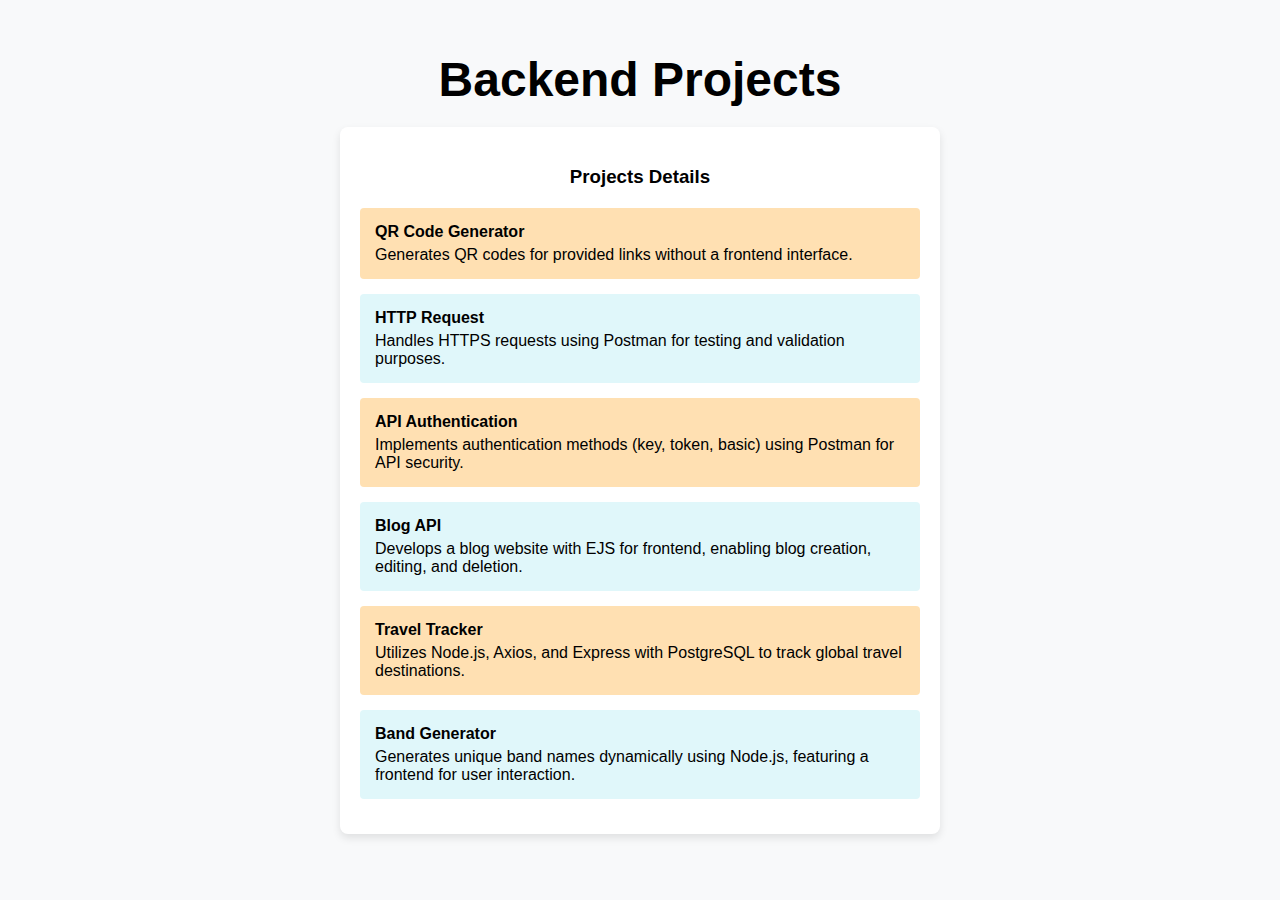
<file: backend.html>
<!DOCTYPE html>
<html lang="en">
<head>
    <meta charset="UTF-8">
    <meta name="viewport" content="width=device-width, initial-scale=1.0">
    <title>Backend Projects</title>
    <style>
        body {
            font-family: Arial, sans-serif;
            background-color: #f8f9fa;
            margin: 0;
            padding: 20px;
            display: flex;
            flex-direction: column;
            align-items: center;
            justify-content: center;
        }

        .container {
            max-width: 600px;
            width: 100%;
            text-align: center;
        }

        h1 {
            font-size: 3rem;
            margin-bottom: 20px;
        }

        .card {
            background-color: white;
            box-shadow: 0 4px 8px rgba(0, 0, 0, 0.1);
            border-radius: 8px;
            overflow: hidden;
            padding: 20px;
            text-align: left;
        }

        .card h3 {
            margin-bottom: 20px;
            text-align: center;
        }

        .field {
            margin-bottom: 15px;
            padding: 15px;
            border-radius: 4px;
        }

        .field:nth-child(odd) {
            background-color: #e0f7fa; /* Light cyan for odd fields */
        }

        .field:nth-child(even) {
            background-color: #ffe0b2; /* Light orange for even fields */
        }

        .field label {
            font-weight: bold;
            display: block;
            margin-bottom: 5px;
        }

        .field p {
            margin: 0;
        }
        @media (max-width: 768px) {
            h1{
                font-size: 2.5rem;
                margin-bottom: 20px;
            }
        }

        @media (max-width: 480px) {
            h1{
                font-size: 2rem;
                margin-bottom: 20px;
            }
        }
    </style>
</head>
<body>
    <div class="container">
        <h1>Backend Projects</h1>
        <div class="card">
            <h3>Projects Details</h3>
            <div class="field">
                <label for="project1">QR Code Generator</label>
                <p>Generates QR codes for provided links without a frontend interface.</p>
            </div>
            <div class="field">
                <label for="project2">HTTP Request</label>
                <p>Handles HTTPS requests using Postman for testing and validation purposes.</p>
            </div>
            <div class="field">
                <label for="project3">API Authentication</label>
                <p>Implements authentication methods (key, token, basic) using Postman for API security.</p>
            </div>
            <div class="field">
                <label for="project4">Blog API</label>
                <p>Develops a blog website with EJS for frontend, enabling blog creation, editing, and deletion.</p>
            </div>
            <div class="field">
                <label for="project5">Travel Tracker</label>
                <p>Utilizes Node.js, Axios, and Express with PostgreSQL to track global travel destinations.</p>
            </div>
            <div class="field">
                <label for="project6">Band Generator</label>
                <p>Generates unique band names dynamically using Node.js, featuring a frontend for user interaction.</p>
            </div>
        </div>
    </div>
</body>
</html>
</file>
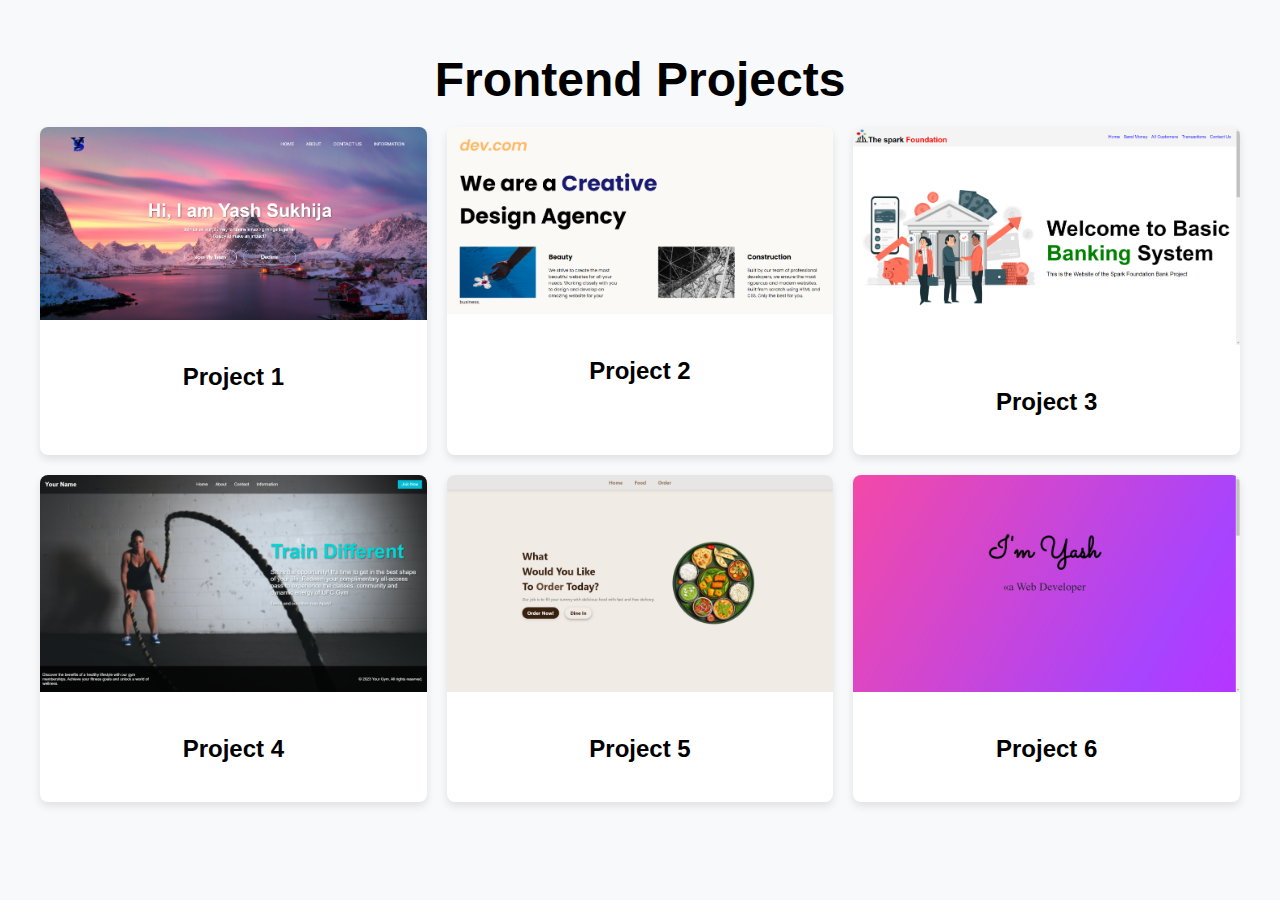
<file: frontend.html>
<!DOCTYPE html>
<html lang="en">
<head>
    <meta charset="UTF-8">
    <meta name="viewport" content="width=device-width, initial-scale=1.0">
    <title>Frontend Projects</title>
    <style>
       body {
            font-family: Arial, sans-serif;
            background-color: #f8f9fa;
            margin: 0;
            padding: 20px;
            display: flex;
            flex-direction: column;
            align-items: center;
        }

        .container {
            max-width: 1200px;
            width: 100%;
            text-align: center;
        }

        h1 {
            font-size: 3rem;
            margin-bottom: 20px;
        }

        .grid {
            display: grid;
            grid-template-columns: repeat(3, 1fr);
            gap: 20px;
        }

        .card {
            background-color: white;
            box-shadow: 0 4px 8px rgba(0, 0, 0, 0.1);
            border-radius: 8px;
            overflow: hidden;
            text-align: center;
        }

        .card img {
            width: 100%;
            height: auto;
        }

        .card h3 {
            padding: 15px;
            font-size: 1.5rem;
        }

        @media (max-width: 768px) {
            .grid {
                grid-template-columns: repeat(2, 1fr);
            }
            h1{
                font-size: 2.5rem;
                margin-bottom: 20px;
            }
        }

        @media (max-width: 480px) {
            .grid {
                grid-template-columns: 1fr;
            }
            h1{
                font-size: 2rem;
                margin-bottom: 20px;
            }
        }
    </style>
</head>
<body>
    <div class="container">
        <h1>Frontend Projects</h1>
        <div class="grid">
            <div class="card">
                <img src="./Assets/Project2 img.png" alt="Project 1">
                <h3>Project 1</h3>
            </div>
            <div class="card">
                <img src="./Assets/Project1 img.png" alt="Project 2">
                <h3>Project 2</h3>
            </div>
            <div class="card">
                <img src="./Assets/mywork6.png" alt="Project 3">
                <h3>Project 3</h3>
            </div>
            <div class="card">
                <img src="./Assets/gym project.png" alt="Project 4">
                <h3>Project 4</h3>
            </div>
            <div class="card">
                <img src="./Assets/ProjectNew2.png" alt="Project 5">
                <h3>Project 5</h3>
            </div>
            <div class="card">
                <img src="./Assets/bootstrap portfolio.png" alt="Project 6">
                <h3>Project 6</h3>
            </div>
        </div>
    </div>
</body>
</html>
</file>
